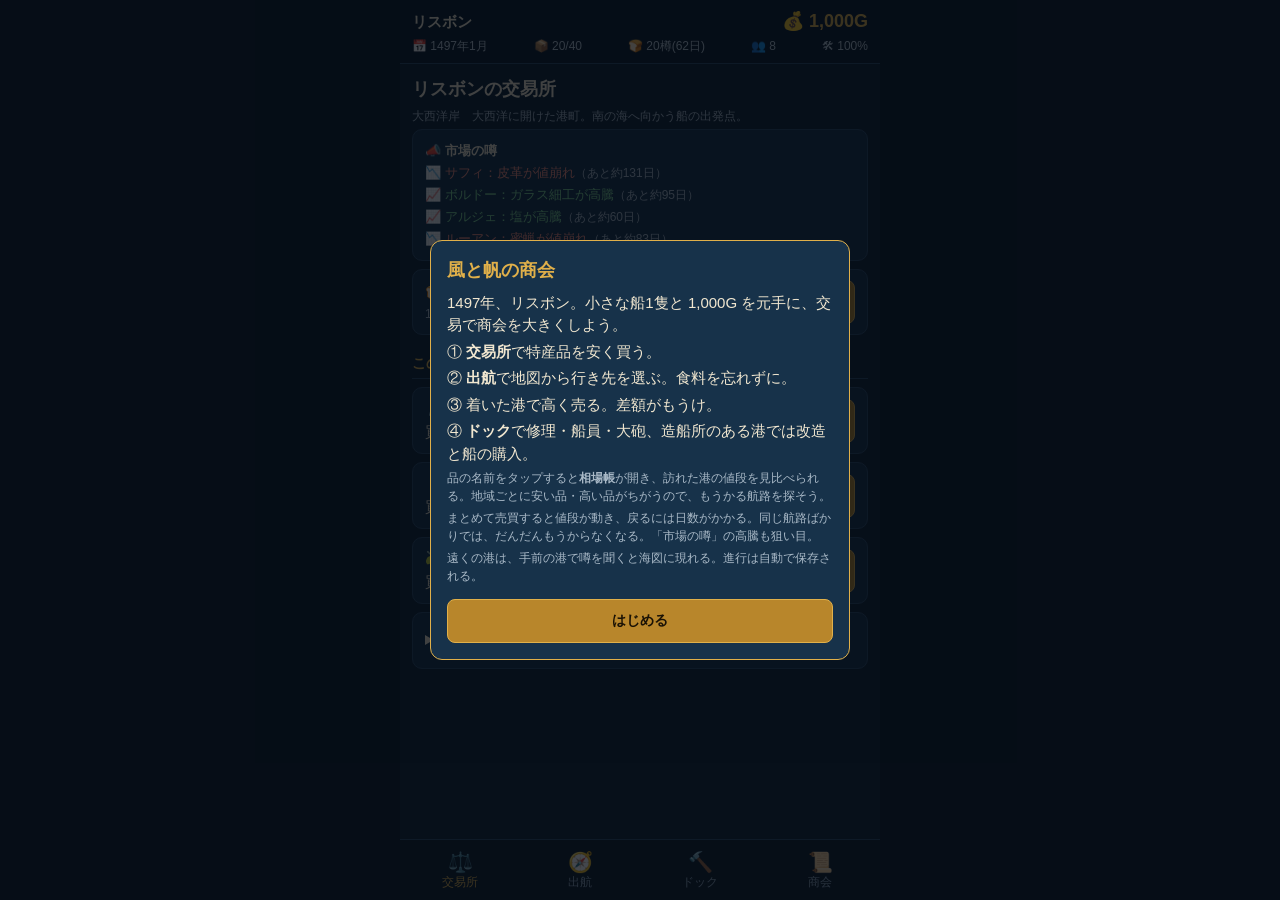
<file: index.html>
<!DOCTYPE html>
<html lang="ja">
<head>
<meta charset="UTF-8">
<meta name="viewport" content="width=device-width, initial-scale=1, viewport-fit=cover, user-scalable=no">
<meta name="theme-color" content="#0f2233">
<title>風と帆の商会</title>
<link rel="stylesheet" href="css/style.css">
</head>
<body>
<div id="app">
  <header id="hud"></header>
  <main id="main"></main>
  <nav id="tabs"></nav>
</div>
<div id="modal" class="hidden"></div>
<div id="toast" class="hidden"></div>

<!-- データ（船・港・品物などはここを編集して増やす） -->
<script src="js/data/config.js"></script>
<script src="js/data/goods.js"></script>
<script src="js/data/ports.js"></script>
<script src="js/data/ships.js"></script>
<script src="js/data/map.js"></script>
<!-- ゲーム本体 -->
<script src="js/game.js"></script>
</body>
</html>
</file>
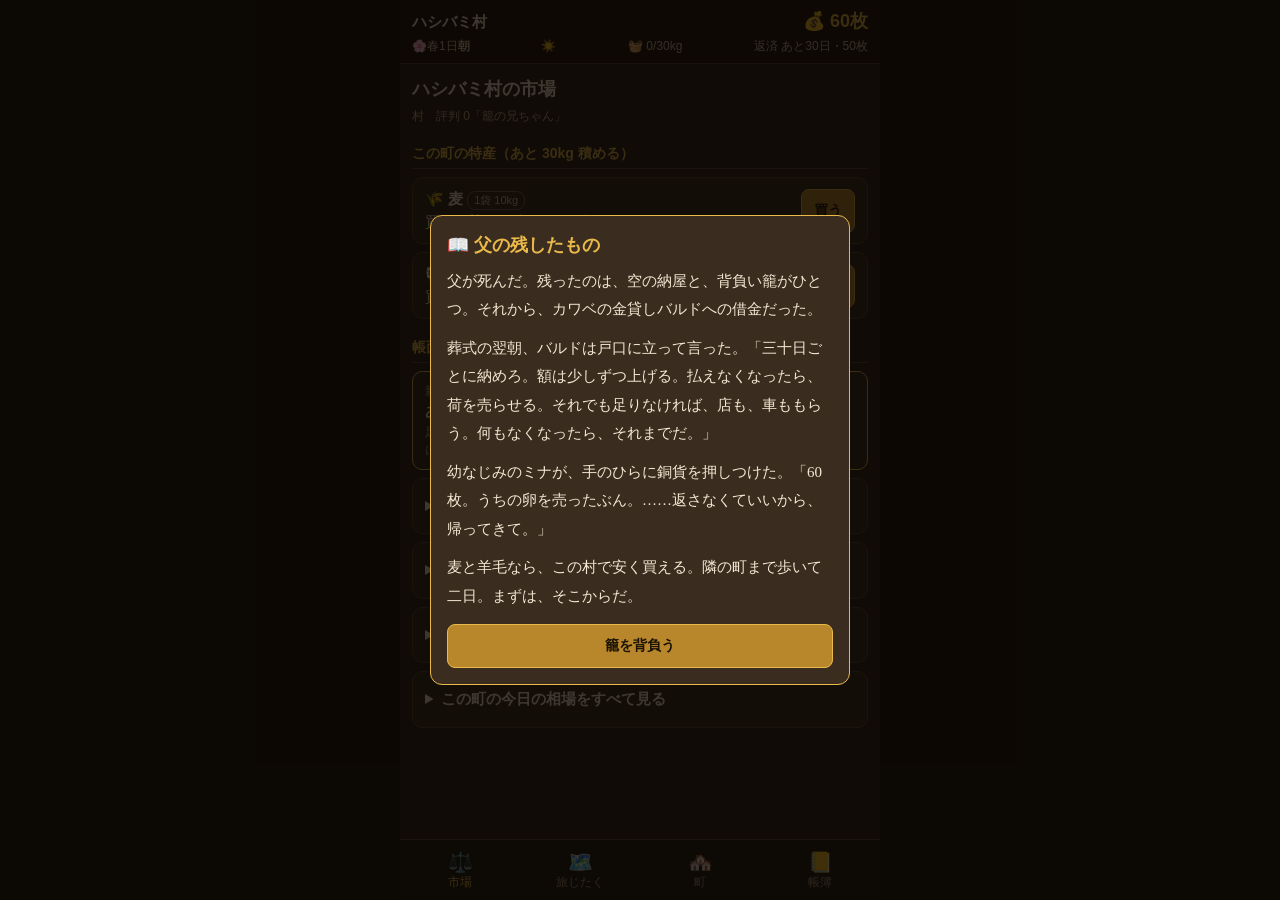
<file: shokai/index.html>
<!DOCTYPE html>
<html lang="ja">
<head>
<meta charset="UTF-8">
<meta name="viewport" content="width=device-width, initial-scale=1, viewport-fit=cover, user-scalable=no">
<meta name="theme-color" content="#2a2018">
<title>背負い籠の商会</title>
<link rel="stylesheet" href="css/style.css">
</head>
<body>
<div id="app">
  <header id="hud"></header>
  <main id="main"></main>
  <nav id="tabs"></nav>
</div>
<div id="modal" class="hidden"></div>
<div id="toast" class="hidden"></div>

<!-- データ（町・道・品物・荷車はここを編集して増やす） -->
<script src="js/data/config.js"></script>
<script src="js/data/goods.js"></script>
<script src="js/data/towns.js"></script>
<script src="js/data/carts.js"></script>
<script src="js/data/calendar.js"></script>
<script src="js/data/people.js"></script>
<script src="js/data/story.js"></script>
<!-- ゲーム本体 -->
<script src="js/game.js"></script>
</body>
</html>
</file>
<file: css/style.css>
* { box-sizing: border-box; -webkit-tap-highlight-color: transparent; }
html, body { margin: 0; height: 100%; }
body {
  background: #0a1826; color: #f1e7d0;
  font-family: -apple-system, "Hiragino Sans", "Noto Sans JP", sans-serif;
  font-size: 15px; line-height: 1.5;
  touch-action: manipulation;
}
#app {
  max-width: 480px; margin: 0 auto; min-height: 100%;
  background: #0f2233; display: flex; flex-direction: column;
}

/* 上部の所持金など */
#hud {
  position: sticky; top: 0; z-index: 5;
  background: #0b1a29; border-bottom: 1px solid #2b4a66;
  padding: calc(8px + env(safe-area-inset-top)) 12px 8px;
}
.hud1 { display: flex; justify-content: space-between; align-items: baseline; font-weight: 700; }
.hud1 .gold { color: #e0b04a; font-size: 18px; }
.hud2 { display: flex; justify-content: space-between; gap: 6px; font-size: 12px; color: #b9c7d3; margin-top: 2px; }

#main { flex: 1; padding: 12px 12px calc(84px + env(safe-area-inset-bottom)); }

/* 下部のタブ */
#tabs {
  position: fixed; bottom: 0; left: 50%; transform: translateX(-50%);
  width: 100%; max-width: 480px; display: flex; z-index: 5;
  background: #0b1a29; border-top: 1px solid #2b4a66;
  padding-bottom: env(safe-area-inset-bottom);
}
#tabs button {
  flex: 1; background: none; border: 0; color: #8fa5b8;
  padding: 10px 0 9px; font-size: 12px; font-family: inherit;
}
#tabs button .ic { display: block; font-size: 20px; line-height: 1.2; }
#tabs button.on { color: #e0b04a; }
#tabs.hidden { display: none; }

h2 { font-size: 18px; margin: 0 0 2px; }
h3 { font-size: 14px; margin: 18px 0 8px; color: #e0b04a; border-bottom: 1px solid #2b4a66; padding-bottom: 4px; }
p { margin: 4px 0; }
.sub { font-size: 12px; color: #a9b9c7; }
.good { color: #7ed492; }
.bad { color: #f08a7a; }
.gold { color: #e0b04a; }

.card {
  background: #17324a; border: 1px solid #2b4a66; border-radius: 10px;
  padding: 10px 12px; margin-bottom: 8px;
}
.row { display: flex; align-items: center; gap: 8px; }
.row .grow { flex: 1; min-width: 0; }
.name { font-weight: 700; }
.btns { display: flex; gap: 6px; flex-shrink: 0; }

button.b {
  min-height: 44px; min-width: 52px; padding: 0 12px;
  border-radius: 8px; border: 1px solid #4a6a88; background: #24486a;
  color: #f1e7d0; font-size: 14px; font-weight: 700; font-family: inherit;
}
button.b:active { background: #2f5b84; }
button.b.pri { background: #b8862b; border-color: #e0b04a; color: #1a1205; }
button.b.pri:active { background: #d09a35; }
button.b.warn { background: #6a2c28; border-color: #a04a44; }
button.b.wide { width: 100%; margin-top: 8px; }
button.b:disabled { opacity: .35; }

/* 地図 */
canvas { display: block; width: 100%; border-radius: 10px; }
.mapwrap { position: relative; border: 1px solid #2b4a66; border-radius: 10px; overflow: hidden; margin-bottom: 6px; background: #1d4a68; }
#map { touch-action: none; cursor: grab; }
.mapbtns { position: absolute; right: 8px; top: 8px; display: flex; flex-direction: column; gap: 6px; }
.mapbtns button {
  width: 44px; height: 44px; border-radius: 10px; border: 1px solid #4a6a88;
  background: rgba(11, 26, 41, .85); color: #f1e7d0; font-size: 20px; font-weight: 700; font-family: inherit;
}
.mapbtns button:active { background: #2f5b84; }
.legend { margin: 0 0 8px; line-height: 1.7; }
.lg { display: inline-block; width: 10px; height: 10px; border: 1px solid #0b1a29; border-radius: 2px; margin: 0 2px 0 6px; vertical-align: -1px; }
.lnk { font-size: 11px; font-weight: 400; color: #8fc1ea; text-decoration: underline; margin-left: 4px; }
.rumor { font-size: 13px; line-height: 1.7; }
details.card summary { font-weight: 700; padding: 6px 0; cursor: pointer; }
details.card tr[data-a] td:first-child { text-decoration: underline; text-decoration-color: #4a6a88; }
.hud1 span:first-child { overflow: hidden; text-overflow: ellipsis; white-space: nowrap; min-width: 0; padding-right: 8px; }
.hud1 .gold { flex-shrink: 0; }
.hud2 span { white-space: nowrap; }

table.t { width: 100%; border-collapse: collapse; font-size: 13px; margin-top: 6px; }
table.t th { text-align: right; font-weight: 400; color: #a9b9c7; font-size: 11px; padding: 2px 4px; }
table.t th:first-child, table.t td:first-child { text-align: left; }
table.t td { text-align: right; padding: 4px; border-top: 1px solid #25445f; }

.stat { display: grid; grid-template-columns: 1fr 1fr; gap: 2px 12px; font-size: 13px; }
.stat span { color: #a9b9c7; }

/* 航海中のログ */
.log { font-size: 13px; min-height: 110px; }
.log div { padding: 2px 0; border-bottom: 1px dashed #25445f; }
.seastat { display: flex; justify-content: space-between; font-size: 13px; margin-bottom: 8px; }
.seastat b { font-size: 16px; }

/* モーダル */
#modal {
  position: fixed; inset: 0; z-index: 20; background: rgba(4, 10, 18, .75);
  display: flex; align-items: center; justify-content: center; padding: 16px;
}
#modal.hidden, #toast.hidden { display: none; }
.mbox {
  width: 100%; max-width: 420px; max-height: 88vh; overflow-y: auto;
  background: #17324a; border: 1px solid #e0b04a; border-radius: 12px; padding: 16px;
}
.mbox h2 { margin-bottom: 8px; color: #e0b04a; }
.mbtns { display: flex; flex-direction: column; gap: 8px; margin-top: 14px; }
.mbtns.two { flex-direction: row; }
.mbtns.two button { flex: 1; }

/* 個数えらび */
#qInfo { font-size: 15px; margin-bottom: 8px; min-height: 48px; }
#qInfo b { font-size: 22px; color: #e0b04a; }
input[type=range] { width: 100%; height: 36px; accent-color: #e0b04a; }
.qbtns { display: flex; gap: 6px; margin-top: 6px; }
.qbtns button { flex: 1; min-width: 0; padding: 0; }

#toast {
  position: fixed; left: 50%; bottom: 96px; transform: translateX(-50%); z-index: 30;
  background: #000c; color: #fff; padding: 8px 16px; border-radius: 20px; font-size: 13px;
  max-width: 90%; text-align: center;
}
</file>
<file: shokai/css/style.css>
* { box-sizing: border-box; -webkit-tap-highlight-color: transparent; }
html, body { margin: 0; height: 100%; }
body {
  background: #17110b; color: #f3e9d2;
  font-family: -apple-system, "Hiragino Sans", "Noto Sans JP", sans-serif;
  font-size: 15px; line-height: 1.5; touch-action: manipulation;
}
#app { max-width: 480px; margin: 0 auto; min-height: 100%; background: #2a2018; display: flex; flex-direction: column; }

#hud {
  position: sticky; top: 0; z-index: 5; background: #1d160f; border-bottom: 1px solid #5a4630;
  padding: calc(8px + env(safe-area-inset-top)) 12px 8px;
}
.hud1 { display: flex; justify-content: space-between; align-items: baseline; font-weight: 700; }
.hud1 span:first-child { overflow: hidden; text-overflow: ellipsis; white-space: nowrap; min-width: 0; padding-right: 8px; }
.hud1 .gold { color: #e9b949; font-size: 18px; flex-shrink: 0; }
.hud2 { display: flex; justify-content: space-between; gap: 6px; font-size: 12px; color: #cdbfa3; margin-top: 2px; }
.hud2 span { white-space: nowrap; }

#main { flex: 1; padding: 12px 12px calc(84px + env(safe-area-inset-bottom)); }

#tabs {
  position: fixed; bottom: 0; left: 50%; transform: translateX(-50%); width: 100%; max-width: 480px;
  display: flex; z-index: 5; background: #1d160f; border-top: 1px solid #5a4630;
  padding-bottom: env(safe-area-inset-bottom);
}
#tabs button { flex: 1; background: none; border: 0; color: #a8977a; padding: 10px 0 9px; font-size: 12px; font-family: inherit; }
#tabs button .ic { display: block; font-size: 20px; line-height: 1.2; }
#tabs button.on { color: #e9b949; }
#tabs.hidden { display: none; }

h2 { font-size: 18px; margin: 0 0 2px; }
h3 { font-size: 14px; margin: 18px 0 8px; color: #e9b949; border-bottom: 1px solid #5a4630; padding-bottom: 4px; }
p { margin: 4px 0; }
.sub { font-size: 12px; color: #bfae8e; }
.good { color: #8fd68a; }
.bad { color: #f2907c; }
.gold { color: #e9b949; }

.card { background: #3a2c1f; border: 1px solid #5a4630; border-radius: 10px; padding: 10px 12px; margin-bottom: 8px; }
.card.goal { border-color: #e9b949; }
.card.danger { border-color: #e0604a; background: #4a2620; }
p.story { font-family: "Hiragino Mincho ProN", "Yu Mincho", serif; font-size: 15px; line-height: 1.9; margin: 0 0 10px; }
.scroll { overflow-x: auto; -webkit-overflow-scrolling: touch; }
.scroll table.t th { white-space: nowrap; }
.row { display: flex; align-items: center; gap: 8px; }
.row .grow { flex: 1; min-width: 0; }
.name { font-weight: 700; }
.btns { display: flex; gap: 6px; flex-shrink: 0; }

button.b {
  min-height: 44px; min-width: 52px; padding: 0 12px; border-radius: 8px; border: 1px solid #7a6344;
  background: #54402a; color: #f3e9d2; font-size: 14px; font-weight: 700; font-family: inherit;
}
button.b:active { background: #6b5236; }
button.b.pri { background: #b8862b; border-color: #e9b949; color: #1a1205; }
button.b.pri:active { background: #d09a35; }
button.b.warn { background: #6a2c28; border-color: #a04a44; }
button.b.wide { width: 100%; margin-top: 8px; }
button.b:disabled { opacity: .35; }

canvas { display: block; width: 100%; }
.mapwrap { border: 1px solid #5a4630; border-radius: 10px; overflow: hidden; margin-bottom: 8px; background: #e6d5ac; }
#map { touch-action: manipulation; }

table.t { width: 100%; border-collapse: collapse; font-size: 13px; margin-top: 6px; }
table.t th { text-align: right; font-weight: 400; color: #bfae8e; font-size: 11px; padding: 2px 4px; }
table.t th:first-child, table.t td:first-child { text-align: left; }
table.t td { text-align: right; padding: 4px; border-top: 1px solid #4d3c29; }

.stat { display: grid; grid-template-columns: 1fr 1fr; gap: 2px 12px; font-size: 13px; }
.stat span { color: #bfae8e; }
details.card summary { font-weight: 700; padding: 6px 0; cursor: pointer; }
.tag { display: inline-block; font-size: 11px; font-weight: 400; padding: 0 6px; border-radius: 8px; border: 1px solid #7a6344; margin-left: 4px; color: #cdbfa3; }
.tag.bad { border-color: #a04a44; color: #f2907c; }
.tag.good { border-color: #4f8a4b; color: #8fd68a; }
.tag.gold { border-color: #b8862b; color: #e9b949; }

/* 噂・暦 */
.rumor { font-size: 14px; line-height: 1.6; padding: 6px 0; border-top: 1px dashed #5a4630; }
.rumor b { color: #f3d98a; }
.cal { font-size: 14px; padding: 4px 0; border-top: 1px dashed #5a4630; margin-top: 4px; }
.chips { display: grid; grid-template-columns: repeat(3, 1fr); gap: 6px; margin-top: 8px; }
.chips button.b { min-width: 0; padding: 0 4px; font-size: 13px; }

/* 答え合わせの札と、旅の決算 */
.card.flip { transition: none; }
.card.flip.closed { background: repeating-linear-gradient(45deg, #4a3826, #4a3826 8px, #54402a 8px, #54402a 16px); border-style: dashed; }
.card.flip.good { border-color: #4f8a4b; }
.card.flip.bad { border-color: #a04a44; }
.big { font-size: 22px; font-weight: 700; flex-shrink: 0; min-width: 56px; text-align: right; }
.card.tally { border-color: #e9b949; }
.total { font-size: 20px; font-weight: 700; margin-top: 6px; }
#scene, #home { touch-action: manipulation; }

/* 商人の能力・旅日記 */
.hit { display: inline-block; font-size: 12px; color: #9fd0ff; border: 1px solid #3f6c93; border-radius: 8px; padding: 0 6px; margin: 2px 0; }
.strow { display: flex; flex-wrap: wrap; gap: 4px 10px; font-size: 13px; margin: 4px 0; }
.strow .st b { color: #e9b949; font-size: 15px; }
.strow1 { display: flex; align-items: baseline; gap: 6px; margin-top: 6px; font-size: 14px; }
.strow1 .stn { width: 82px; flex-shrink: 0; }
.strow1 .bar { color: #e9b949; letter-spacing: 1px; font-size: 11px; }
.stdoes { margin-left: 2px; }
.diary { padding: 4px 0; border-top: 1px dashed #5a4630; font-size: 14px; }
h3 + .card.goal { margin-top: 0; }
.roadlog { font-size: 14px; min-height: 60px; }

#modal {
  position: fixed; inset: 0; z-index: 20; background: rgba(10, 6, 2, .78);
  display: flex; align-items: center; justify-content: center; padding: 16px;
}
#modal.hidden, #toast.hidden { display: none; }
.mbox {
  width: 100%; max-width: 420px; max-height: 88vh; overflow-y: auto;
  background: #3a2c1f; border: 1px solid #e9b949; border-radius: 12px; padding: 16px;
}
.mbox h2 { margin-bottom: 8px; color: #e9b949; }
.mbtns { display: flex; flex-direction: column; gap: 8px; margin-top: 14px; }
.mbtns.two { flex-direction: row; }
.mbtns.two button { flex: 1; }

#qInfo { font-size: 15px; margin-bottom: 8px; min-height: 48px; }
#qInfo b { font-size: 22px; color: #e9b949; }
input[type=range] { width: 100%; height: 36px; accent-color: #e9b949; }
.qbtns { display: flex; gap: 6px; margin-top: 6px; }
.qbtns button { flex: 1; min-width: 0; padding: 0; }

#toast {
  position: fixed; left: 50%; bottom: 96px; transform: translateX(-50%); z-index: 30;
  background: #000c; color: #fff; padding: 8px 16px; border-radius: 20px; font-size: 13px; max-width: 90%; text-align: center;
}
</file>
